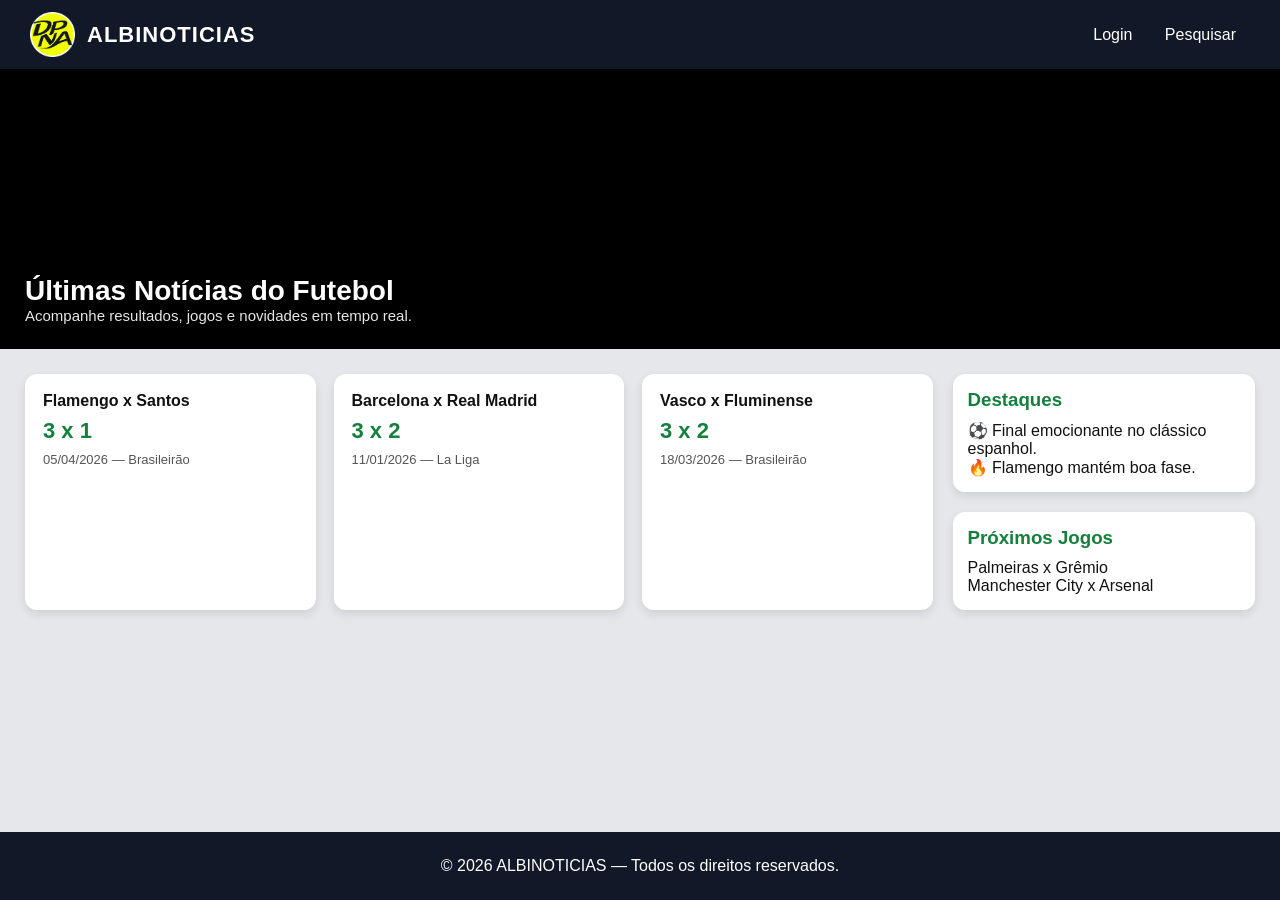
<file: index.html>
<!DOCTYPE html>
<html lang="pt-br">

<head>
    <meta charset="UTF-8">
    <meta name="viewport" content="width=device-width, initial-scale=1.0">
    <title>Inicio / ALBINOTICIAS</title>
    <link rel="stylesheet" href="CSS/style.css">
</head>

<body>

    <header>

        <div class="logoArea">
            <img src="logoDPNA.png">
            <h1>ALBINOTICIAS</h1>
        </div>

        <nav>
            <a href="HTML/login.html">Login</a>
            <a href="HTML/pesq.html">Pesquisar</a>
        </nav>

    </header>

    <!-- BANNER -->

    <div class="bannerInicio">

        <div class="bannerTexto">
            <h2>Últimas Notícias do Futebol</h2>
            <p>Acompanhe resultados, jogos e novidades em tempo real.</p>
        </div>

    </div>

    <!-- CONTEÚDO -->

    <div class="container">

        <!-- JOGOS -->

        <div class="jogos">

            <div class="cardJogo">
                <div class="times">Flamengo x Santos</div>
                <div class="placar">3 x 1</div>
                <div class="infoJogo">
                    05/04/2026 — Brasileirão
                </div>
            </div>

            <div class="cardJogo">
                <div class="times">Barcelona x Real Madrid</div>
                <div class="placar">3 x 2</div>
                <div class="infoJogo">
                    11/01/2026 — La Liga
                </div>
            </div>

            <div class="cardJogo">
                <div class="times">Vasco x Fluminense</div>
                <div class="placar">3 x 2</div>
                <div class="infoJogo">
                    18/03/2026 — Brasileirão
                </div>
            </div>

        </div>

        <!-- SIDEBAR -->

        <div class="sidebar">

            <div class="box">
                <h3>Destaques</h3>
                <p>⚽ Final emocionante no clássico espanhol.</p>
                <p>🔥 Flamengo mantém boa fase.</p>
            </div>

            <div class="box">
                <h3>Próximos Jogos</h3>
                <p>Palmeiras x Grêmio</p>
                <p>Manchester City x Arsenal</p>
            </div>

        </div>

    </div>

    <footer>

        <p>&copy; 2026 ALBINOTICIAS — Todos os direitos reservados.</p>

    </footer>

</body>

</html>
</file>
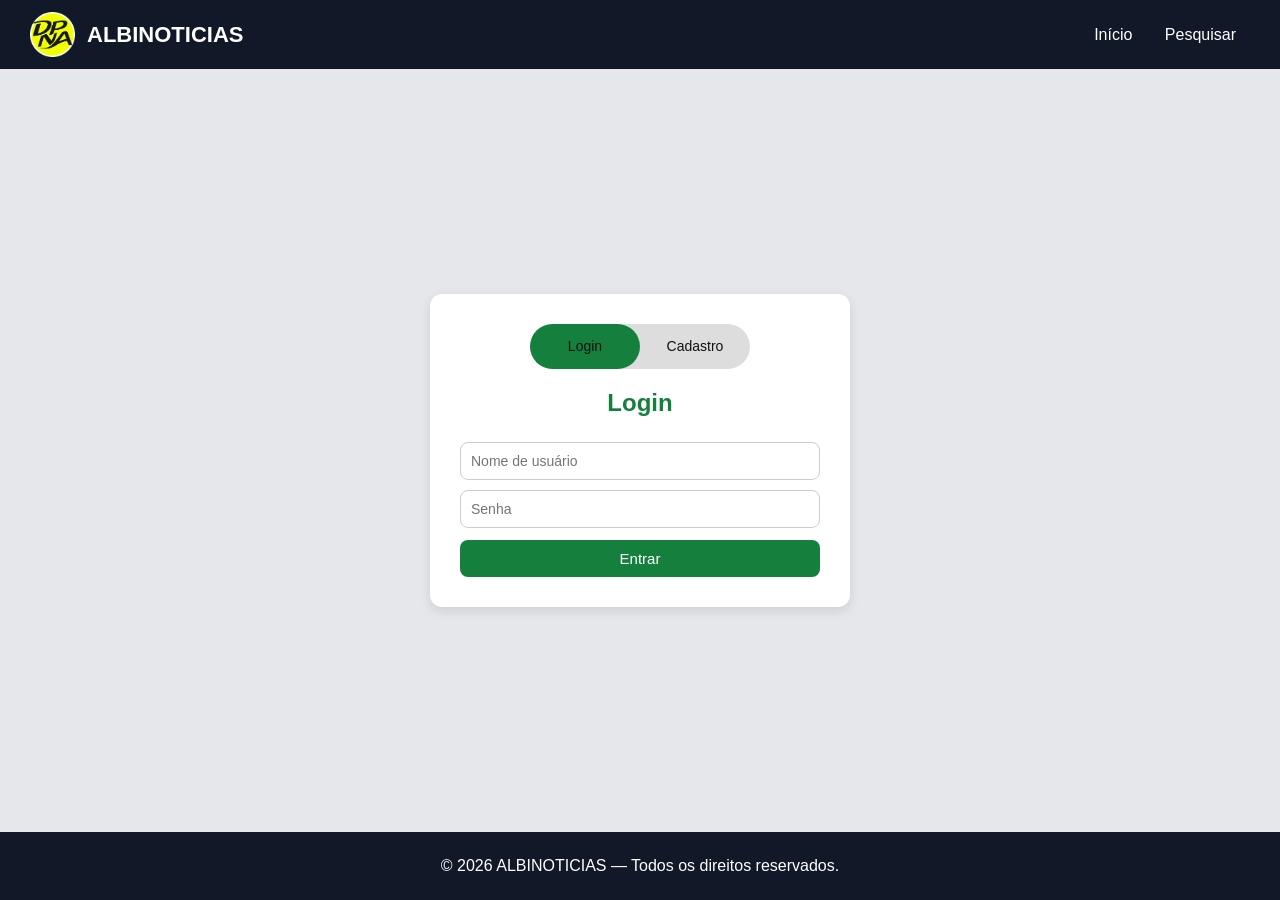
<file: HTML/login.html>
<!DOCTYPE html>
<html lang="pt-br">

<head>
    <meta charset="UTF-8">
    <meta name="viewport" content="width=device-width, initial-scale=1.0">
    <title>Login / ALBINOTICIAS</title>
    <link rel="stylesheet" href="https://dpna150.github.io/desenvolvimento-front/CSS/styleLogin.css">
</head>

<body>

    <!-- HEADER -->

    <header>

        <div class="logoArea">
            <img src="https://dpna150.github.io/desenvolvimento-front/logoDPNA.png">
            <h1>ALBINOTICIAS</h1>
        </div>

        <nav>
            <a href="https://dpna150.github.io/desenvolvimento-front/">Início</a>
            <a href="pesq.html">Pesquisar</a>
        </nav>

    </header>

    <!-- MAIN -->

    <main>

        <div class="loginCard">

            <div class="toggle-container">

                <input type="radio" id="log" name="conta" value="login" checked>
                <input type="radio" id="cad" name="conta" value="Cadastro">

                <div class="toggle">
                    <label for="log" class="option">Login</label>
                    <label for="cad" class="option">Cadastro</label>
                    <span class="slider"></span>
                </div>

            </div>

            <h2 id="form-title">Login</h2>

            <!-- LOGIN -->

            <form id="login-form">

                <input type="text" id="login-username" placeholder="Nome de usuário" required>

                <input type="password" id="login-password" placeholder="Senha" required>

                <button type="submit">
                    Entrar
                </button>

            </form>

            <!-- CADASTRO -->

            <form id="signup-form" style="display: none;">

                <input type="text" id="signup-username" placeholder="Nome de usuário" required>

                <input type="email" id="signup-email" placeholder="Email" required>

                <input type="date" id="signup-birthdate" required>

                <input type="tel" id="signup-number" placeholder="Número de telefone" required>

                <input type="password" id="signup-password" placeholder="Senha" required>

                <input type="password" id="signup-confirm-password" placeholder="Confirmar Senha" required>

                <button type="submit">
                    Continuar
                </button>

            </form>

            <!-- ETAPA FINAL -->

            <form id="signup-form2" style="display: none;">

                <select id="tema-user" required>

                    <option disabled selected>
                        Selecione o tema
                    </option>

                    <option>Futebol Europeu</option>
                    <option>Futebol Inglês</option>
                    <option>Futebol Brasileiro</option>

                </select>

                <button type="submit">
                    Cadastrar
                </button>

            </form>

        </div>

    </main>

    <!-- FOOTER -->

    <footer>

        <p>
            &copy; 2026 ALBINOTICIAS — Todos os direitos reservados.
        </p>

    </footer>

    <script src="https://dpna150.github.io/desenvolvimento-front/JS/scriptLogin.js"></script>

</body>

</html>
</file>
<file: CSS/style.css>
/* RESET */

* {
    margin: 0;
    padding: 0;
    box-sizing: border-box;
}

/* BASE */

body {
    font-family: 'Segoe UI', sans-serif;
    background: #e5e7eb;
    color: #111;
    display: flex;
    flex-direction: column;
    min-height: 100vh;
}

/* HEADER */

header {
    background: #111827;
    color: white;
    display: flex;
    align-items: center;
    justify-content: space-between;
    padding: 12px 30px;
}

.logoArea {
    display: flex;
    align-items: center;
    gap: 12px;
}

.logoArea img {
    height: 45px;
}

.logoArea h1 {
    font-size: 22px;
    letter-spacing: 1px;
}

/* NAV */

nav a {
    text-decoration: none;
    color: white;
    padding: 8px 14px;
    border-radius: 6px;
    transition: 0.2s;
}

nav a:hover {
    background: #374151;
}

/* BANNER */

.bannerInicio {
    height: 280px;
    background-image: url('/testeBanner.png');
    background-size: cover;
    background-position: center;
    position: relative;
    display: flex;
    align-items: flex-end;
}

.bannerTexto {
    width: 100%;
    background: linear-gradient(to top,
            rgba(0, 0, 0, 0.8),
            transparent);
    color: white;
    padding: 25px;
}

.bannerTexto h2 {
    font-size: 28px;
}

.bannerTexto p {
    font-size: 15px;
    opacity: 0.9;
}

/* CONTEÚDO */

.container {
    display: grid;
    grid-template-columns: 3fr 1fr;
    gap: 20px;
    padding: 25px;
}

/* CARDS DE JOGOS */

.jogos {
    display: grid;
    grid-template-columns: repeat(auto-fit, minmax(250px, 1fr));
    gap: 18px;
}

.cardJogo {
    background: white;
    border-radius: 12px;
    padding: 18px;
    box-shadow: 0 4px 10px rgba(0, 0, 0, 0.1);
    transition: 0.2s;
}

.cardJogo:hover {
    transform: translateY(-5px);
}

.times {
    font-weight: bold;
    font-size: 16px;
    margin-bottom: 8px;
}

.placar {
    font-size: 22px;
    font-weight: bold;
    color: #15803d;
    margin-bottom: 8px;
}

.infoJogo {
    font-size: 13px;
    color: #555;
}

/* SIDEBAR */

.sidebar {
    display: flex;
    flex-direction: column;
    gap: 20px;
}

.box {
    background: white;
    border-radius: 12px;
    padding: 15px;
    box-shadow: 0 4px 10px rgba(0, 0, 0, 0.1);
}

.box h3 {
    margin-bottom: 10px;
    color: #15803d;
}

/* FOOTER */

footer {
    margin-top: auto;
    background: #111827;
    color: white;
    text-align: center;
    padding: 25px;
}
</file>
